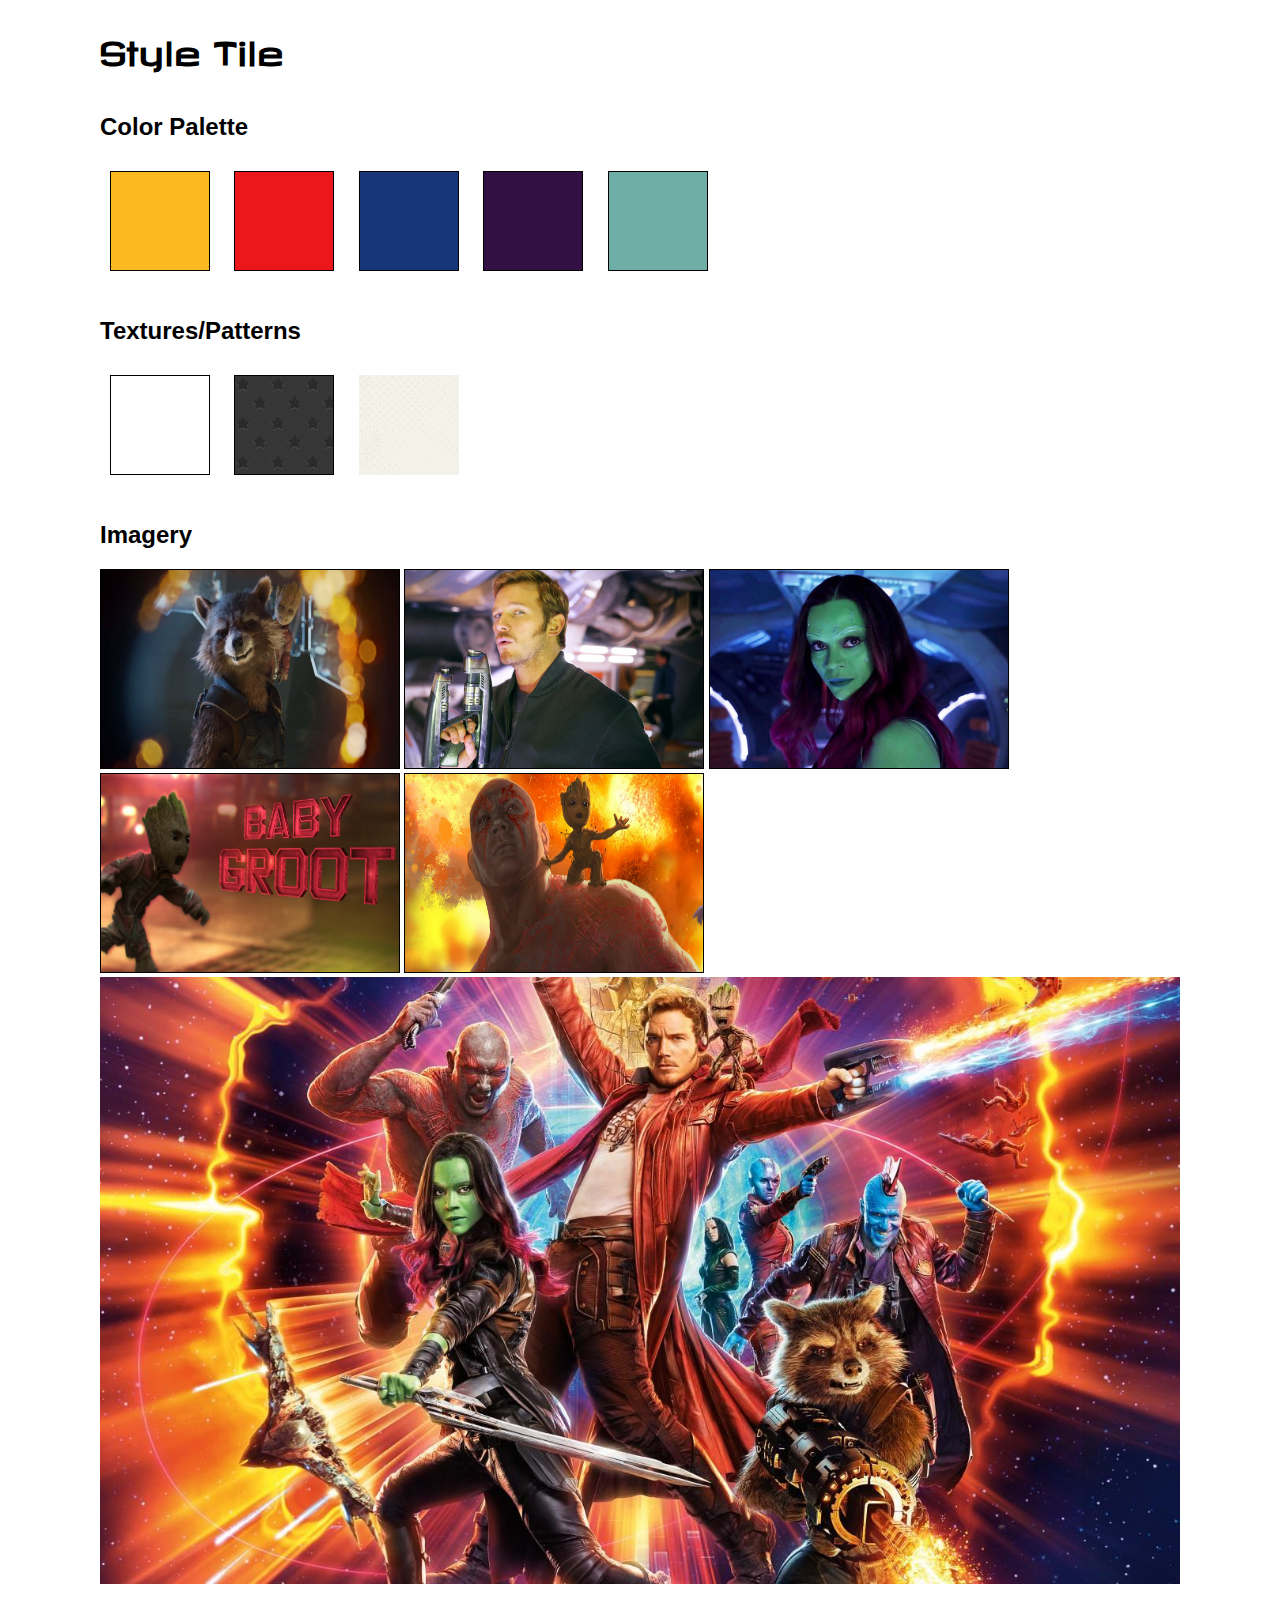
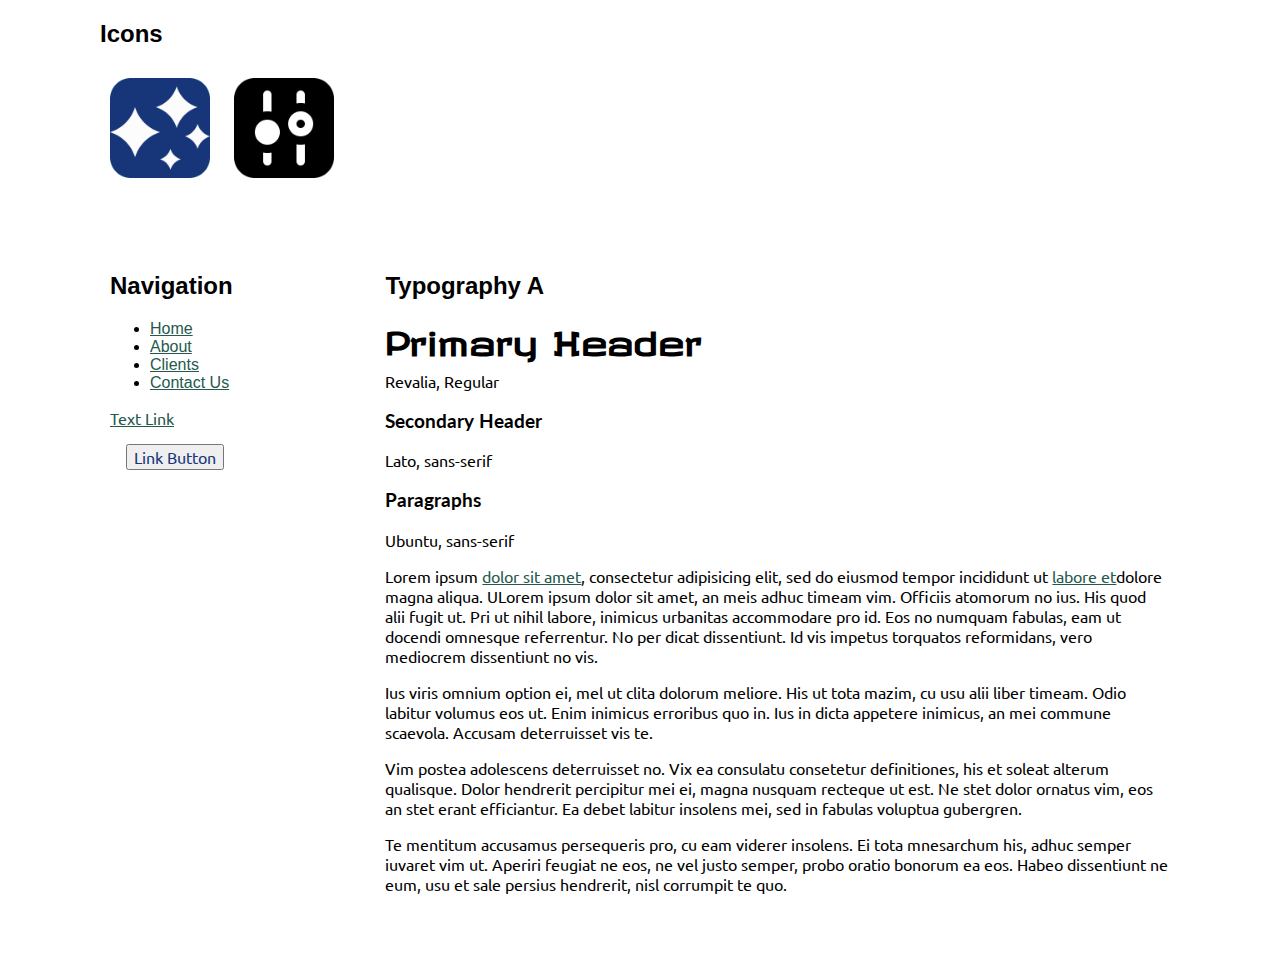
<file: style-tile/index.html>
<!doctype html>
<html lang="en">
<head>
  <meta charset="UTF-8" />
  <title>Style Tile</title>

       	
			
  <link rel="stylesheet" href="css/normalize.css">
  <link rel="stylesheet" href="css/grid.css">	
  <link rel="stylesheet" href="css/tile-template.css"> 			
  <link rel="stylesheet" href="css/styles.css">
  <link href="https://fonts.googleapis.com/css?family=Lato:700|Revalia|Ubuntu:400,700" rel="stylesheet">    	
    
	
</head>
<body>
	

<!-- Project Info -->
	<section class="grid-container">
		<h1>Style Tile</h1>
	</section>

<!-- 
	Color Palette 
	* Add more colors to palette using: 
-->
	<section class="grid-container">
		<h2>Color Palette</h2>
		<div class="color-1"></div>
		<div class="color-2"></div>
		<div class="color-3"></div>
		<div class="color-4"></div>
		<div class="color-5"></div>		
	</section>

<!-- 
	Textues & Patterns 
	* Add more textures or patterns
-->
	<section class="grid-container">
		<h2>Textures/Patterns</h2>
		<div class="pattern-1"></div>
		<div class="pattern-2"></div>
		<div class="pattern-3"></div>
		<!--<div class="pattern-4"></div>
		<div class="pattern-5"></div>-->
	</section>

<!-- 
	Imagery
-->
	<section class="grid-container">
		<h2>Imagery</h2>
		<div class="imagery-1">
			<img src="../style-tile/img/Guardians-Galaxy-2-Rocket-Raccoon-Baby-Groot%20(1).jpg" alt="rocket">
		</div>
		<div class="imagery-2">
			<img src="../style-tile/img/chris-pratt-guardians-of-the-galaxy-2.jpg" alt="start lord">
		</div>
		<div class="imagery-3">
			<img src="../style-tile/img/gallery-1476894614-guardians-of-the-galaxy-2-gamora.jpg" alt="gamora">
		</div>
		<div class="imagery-4">
			<img src="../style-tile/img/guardians-2-one-month.jpg" alt="Baby Groot">
		</div>
		<div class="imagery-5">
			<img src="../style-tile/img/guardians-galaxy-2-baby-groot.jpg" alt="Drax">
		</div>
        <div class="imagery-6">
			<img src="../style-tile/img/guardians-of-the-galaxy-vol-2-1366x768-guardians-of-the-galaxy-vol-2-6474.jpg">
		</div>
	</section>

<!-- 
	Icons
-->
	<section class="grid-container">
		<h2>Icons</h2>
		<div class="icon-1">
			<img src="img/iconmonstr-weather-116-240.png">
		</div>
		<div class="icon-2">
			<img src="img/iconmonstr-control-panel-7-240.png">
		</div>
		<!--<div class="icon-3">
			<img src="img/iconmonstr-control-panel-7-240.png">
		</div>
		<div class="icon-4">
			<img src="img/icon-sample.svg">
		</div>
		<div class="icon-5">
			<img src="img/icon-sample.svg">
		</div>-->
	</section>	

<!-- Navigation -->
<section class="grid-container">
	
<!-- Primary Navigation -->	
	<section class="grid-3">
		<h2>Navigation</h2>
		<nav role='navigation'>
		  <ul>
		    <li><a href="#">Home</a></li>
		    <li><a href="#">About</a></li>
		    <li><a href="#">Clients</a></li>
		    <li><a href="#">Contact Us</a></li>
		  </ul>
		</nav>
		
		<p><a href="#">Text Link</a></p>
		<p><button>Link Button</button></p>

	</section>
		
	<!--  Typography Option 1 -->
	<section class="grid-9">				

		<h2>Typography A</h2>

		<h1>Primary Header</h1>
		<p>Revalia, Regular</p>
		
		<h3>Secondary Header</h3>
		<p>Lato, sans-serif </p>
		
		<h3>Paragraphs</h3>
		<p>Ubuntu, sans-serif</p>
			
		<p>Lorem ipsum <a href="#">dolor sit amet</a>, consectetur adipisicing elit, sed do eiusmod
		tempor incididunt ut <a href="#">labore et</a>dolore magna aliqua. ULorem ipsum dolor sit amet, an meis adhuc timeam vim. Officiis atomorum no ius. His quod alii fugit ut. Pri ut nihil labore, inimicus urbanitas accommodare pro id. Eos no numquam fabulas, eam ut docendi omnesque referrentur. No per dicat dissentiunt. Id vis impetus torquatos reformidans, vero mediocrem dissentiunt no vis.
			
		<p>Ius viris omnium option ei, mel ut clita dolorum meliore. His ut tota mazim, cu usu alii liber timeam. Odio labitur volumus eos ut. Enim inimicus erroribus quo in. Ius in dicta appetere inimicus, an mei commune scaevola. Accusam deterruisset vis te.</p>

		<p>Vim postea adolescens deterruisset no. Vix ea consulatu consetetur definitiones, his et soleat alterum qualisque. Dolor hendrerit percipitur mei ei, magna nusquam recteque ut est. Ne stet dolor ornatus vim, eos an stet erant efficiantur. Ea debet labitur insolens mei, sed in fabulas voluptua gubergren.</p>

		<p>Te mentitum accusamus persequeris pro, cu eam viderer insolens. Ei tota mnesarchum his, adhuc semper iuvaret vim ut. Aperiri feugiat ne eos, ne vel justo semper, probo oratio bonorum ea eos. Habeo dissentiunt ne eum, usu et sale persius hendrerit, nisl corrumpit te quo.
		</p>
	</section>



</section>

	
  
</body>
</html>
</file>
<file: style-tile/css/grid.css>
/* Global
================================ */

* {
	-webkit-box-sizing: border-box;
	-moz-box-sizing: border-box;
	box-sizing: border-box;
}


.grid-container {
	padding-left: 10px;
	padding-right: 10px;
	margin-left: auto;
	margin-right: auto;
}
img {
	width: 100%;
}

/* Media Queries
================================ */

@media (min-width: 1px) and (max-width: 767px)  {
	.grid-container > [class^="grid-"] {
		padding-top: 5px;
		padding-bottom: 5px;
	}
	.hide-mobile {
		display: none;
	}
}

@media (min-width: 768px) {

	/* Columns
	================================ */

	.grid-container > [class^="grid-"] {
		float: left;
		min-height: 1px;
		padding-left: 10px;
		padding-right: 10px;
		margin-left: 2%;
	}
	.grid-container > [class^="grid-"]:first-child {
		margin-left: 0;
	}
	.grid-container > [class^="grid-"]:last-child {
		float: right;
	}

	/* Columns are 65px wide, with 20px gutters
	=========================================== */

	.grid-1 {
		width: 6.5%;
	}
	.grid-2 {
		width: 15%;
	}
	.grid-3 {
		width: 23.5%;
	}
	.grid-4 {
		width: 32%;
	}
	.grid-5 {
		width: 40.5%;
	}
	.grid-6 {
		width: 49%;
	}
	.grid-7 {
		width: 57.5%;
	}
	.grid-8 {
		width: 66%;
	}
	.grid-9 {
		width: 74.5%;
	}
	.grid-10 {
		width: 83%;
	}
	.grid-11 {
		width: 91.5%;
	}
	.grid-12 {
		width: 100%;
	}

	/* Clearfix
	================================ */

	.grid-container:after,
	.group:after {
	  content: " ";
	  display: table;
	  clear: both;
	}
}
@media (min-width: 1200px) {
	.grid-container {
		max-width: 1100px;
	}
}
</file>
<file: style-tile/css/tile-template.css>
/* Boxes */
.color-1,
.color-2,
.color-3,
.color-4,
.color-5,
.pattern-1,
.pattern-2,
.pattern-3,
.pattern-4,
.pattern-5,
.icon-1,
.icon-2,
.icon-3,
.icon-4,
.icon-5 {
	border: 1px solid #000;
	display: inline-block;
	margin: 10px;
	height: 100px;
	width: 100px;
}

.imagery-1 img,
.imagery-2 img,
.imagery-3 img,
.imagery-4 img,
.imagery-5 img {
	border: 1px solid #000;
	height: 200px;
	width: 300px;
}

.imagery-1, 
.imagery-2, 
.imagery-3, 
.imagery-4, 
.imagery-5 {
	display: inline-block;
} 

section	{
	margin: 2em 0;
	position: relative;
}

.label {
	background: rgba(131,131,131,.5);
	color: #fff;
	padding: .5em;
	position: absolute;
	left: -60px;
	top: -30px;	
}

/* Forms & Tables */
td {
	border: 1px solid #000;
	padding: .5em;
}

label, input, button {
	display: block;
	margin: 1em;
}

/* Figure */
figure {
	border: 1px solid #000;
	padding: 1em;
}

/*******************************/
/* DO NOT EDIT BELOW THIS LINE */
/*******************************/
</file>
<file: style-tile/css/styles.css>
/***************/
/* YOUR STYLES */
/***************/

/* Color Palette */
div.color-1{
    background:#fbba22;
    
}
div.color-2{
    background:#ec171b;
}
div.color-3{
    background:#173679;
}
div.color-4{
    background:#331044;
}
div.color-5{
    background:#6eaea6;
}

/* Textures or Patterns*/
div.pattern-1{
    background:url("https://www.textureking.com/content/img/stock/big/DSC_6229.JPG");
    background-size:cover;
}
/**div.pattern-2{
    background:url("https://www.textureking.com/content/img/stock/big/DSC_6090.JPG");
    background-size:cover;
}**/
div.pattern-2{
    background:url("../img/starring.png");
}
/*div.pattern-4{
    background:url("../img/extra_clean_paper.png");
}*/

div.pattern-3 {
    background:url("../img/halftone.png");
    border: none;
}
/**
other pattern options
div.pattern-5{
    background:url("https://www.textureking.com/content/img/stock/big/DSC_2606.JPG");
    background-size:cover;
} 

div.pattern- {
    background: url("../img/starring.png");
}**/

/* Imagery */



/* Icons */
div.icon-1, .icon-2, .icon-3{
    border:none;
}


/* Navigation */
a:link {
    color:#25594d;
    text-decoration: underline;
}
a:visited {
    color:#ec171b;
}
a:hover {
    color:#5a2a74;
}
button {
    color:#173679;
}


/* Typography */
h1 {
    font-family: 'Revalia', regular;
}
h3 {
    font-family: 'Lato', sans-serif;
}
p{
   font-family: 'Ubuntu', sans-serif; 
}
</file>
